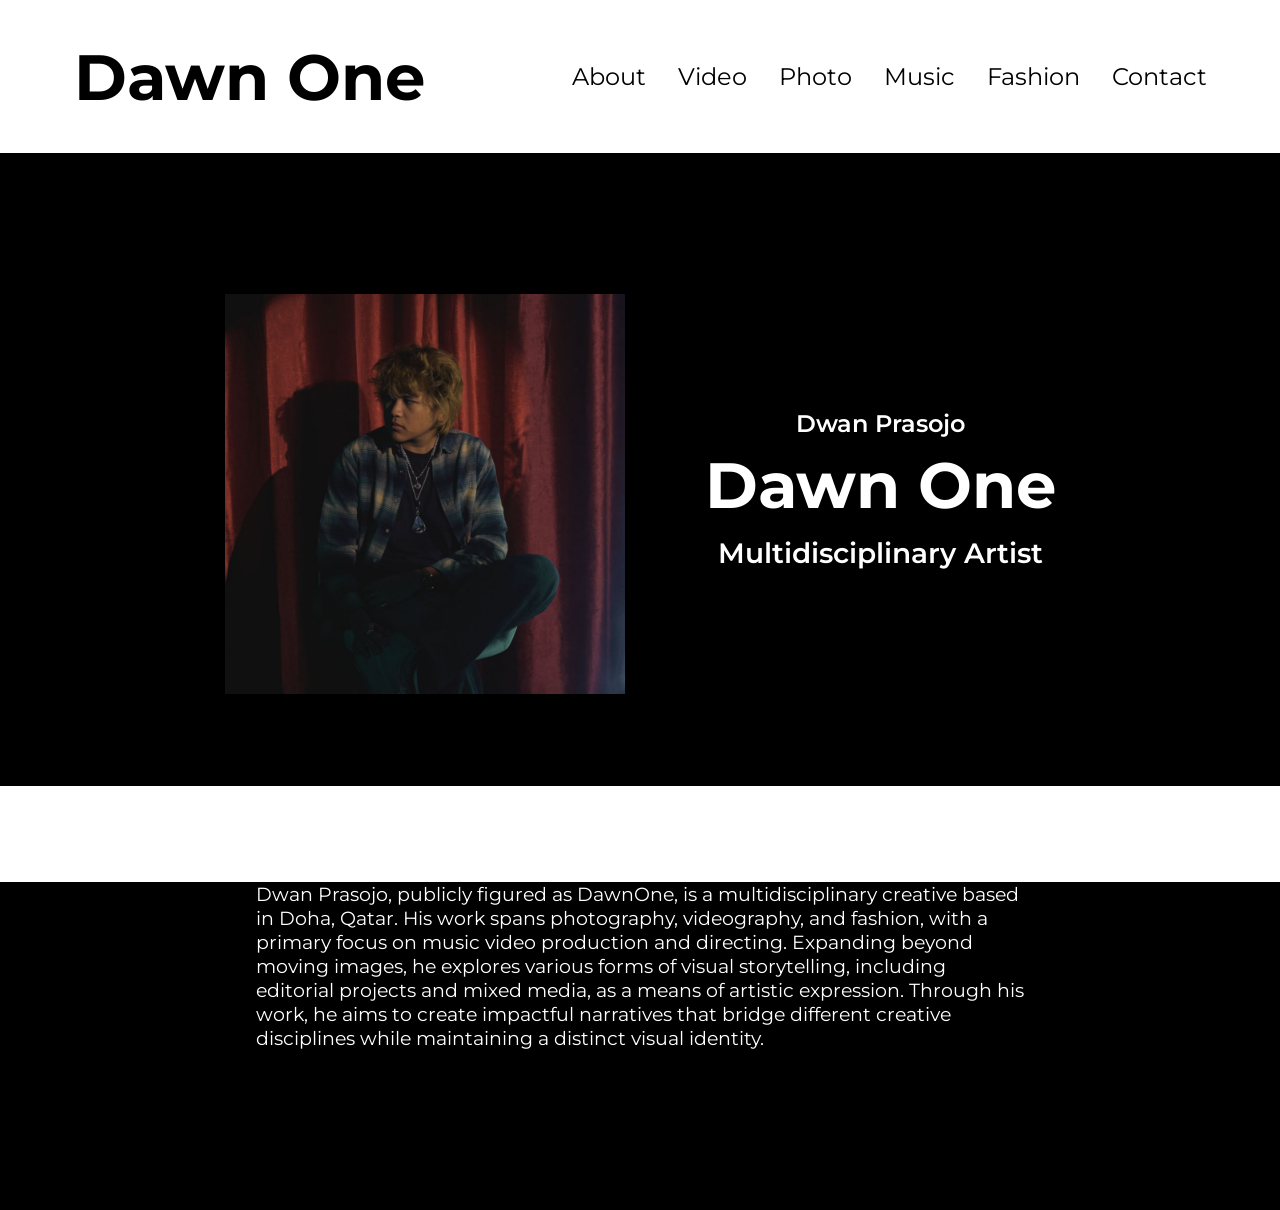
<file: index.html>
<!DOCTYPE html>
<html lang="en">
<head>
    <meta charset="UTF-8">
    <meta name="viewport" content="width=device-width, initial-scale=1.0">
    <title>Dawn One Portfolio</title>
    <link rel="stylesheet" href="style.css">
    <link rel="stylesheet" href="about.css">
    <link rel="stylesheet" href="mediaquaries.css">
</head>
<body>
    <nav id="desktop-nav">
        <div class="logo">Dawn One</div>
        <div>
            <ul class="nav-links">
                <li><a href="index.html">About</a></li>
                <li><a href="video.html">Video</a></li>
                <li><a href="photo.html">Photo</a></li>
                <li><a href="music.html">Music</a></li>
                <li><a href="fashion.html">Fashion</a></li>
                <li><a href="contact.html">Contact</a></li>
            </ul>
        </div>
    </nav>
    <nav id="hamburger-nav">
        <div class="logo">Dawn One</div>
        <div class="hamburger-menu">
            <div class="hamburger-icon" onclick="toggleMenu()">
                <span></span>
                <span></span>
                <span></span>
            </div>
            <div class="menu-links">
                <li><a href="index.html" onclick="toggleMenu()" >About</a></li>
                <li><a href="video.html" onclick="toggleMenu()" >Video</a></li>
                <li><a href="photo.html" onclick="toggleMenu()" >Photo</a></li>
                <li><a href="music.html" onclick="toggleMenu()" >Music</a></li>
                <li><a href="fashion.html" onclick="toggleMenu()" >Fashion</a></li>
                <li><a href="contact.html" onclick="toggleMenu()" >Contact</a></li>
            </div>
        </div>
    </nav>

    <section id="profile"> 
        <div class="section__pic-container">
            <img src="./assets/headshot.jpg" 
            alt="Dawn One pfp">
        </div>
        <div class="section_text">
            <p class="section_text_p1"> Dwan Prasojo </p>
            <h1 class="title"> Dawn One </h1>
            <p class="section_text_p2"> Multidisciplinary Artist </p>
        </div>

    </section>

    <div class="text-container">
        <p>
            Dwan Prasojo, publicly figured as DawnOne, is a multidisciplinary creative based in Doha, Qatar. 
            His work spans photography, videography, and fashion, with a primary focus on music video production and directing.
            Expanding beyond moving images, he explores various forms of visual storytelling, including editorial projects and mixed media, 
            as a means of artistic expression. Through his work, he aims to create impactful narratives that 
            bridge different creative disciplines while maintaining a distinct visual identity.

        </p>

    </div>

    <script src="script.js"></script>
</body>
</html>
</file>
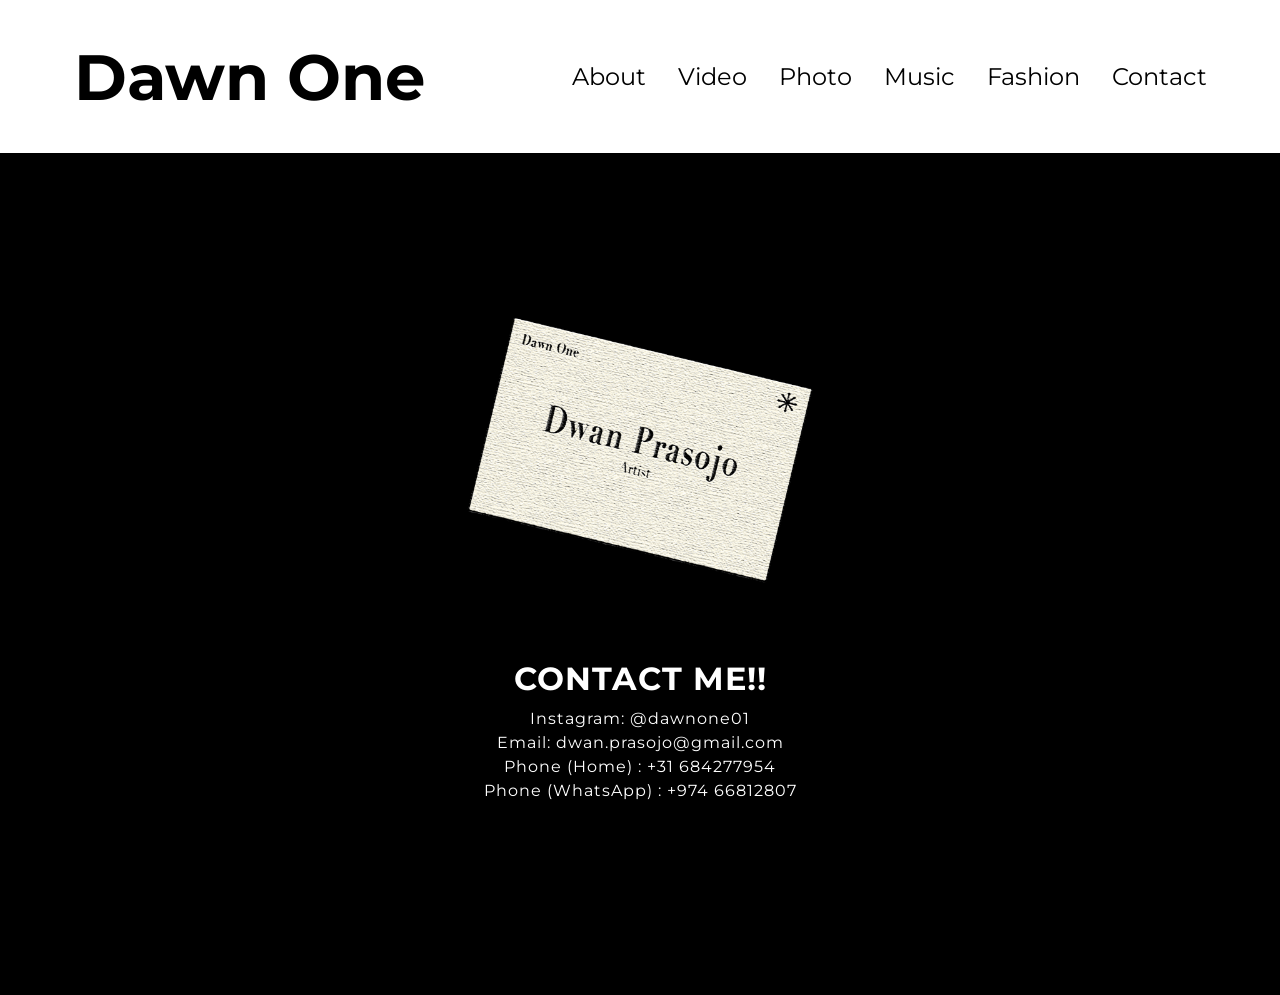
<file: contact.html>
<!DOCTYPE html>
<html lang="en">
<head>
    <meta charset="UTF-8">
    <meta name="viewport" content="width=device-width, initial-scale=1.0">
    <title>Dawn One Portfolio</title>
    <link rel="stylesheet" href="contact.css">
    <link rel="stylesheet" href="style.css">
    <link rel="stylesheet" href="mediaquaries.css">
</head>
<body>
    <nav id="desktop-nav">
        <div class="logo">Dawn One</div>
        <div>
            <ul class="nav-links">
                <li><a href="index.html">About</a></li>
                <li><a href="video.html">Video</a></li>
                <li><a href="photo.html">Photo</a></li>
                <li><a href="music.html">Music</a></li>
                <li><a href="fashion.html">Fashion</a></li>
                <li><a href="contact.html">Contact</a></li>
            </ul>
        </div>
    </nav>
    <nav id="hamburger-nav">
        <div class="logo">Dawn One</div>
        <div class="hamburger-menu">
            <div class="hamburger-icon" onclick="toggleMenu()">
                <span></span>
                <span></span>
                <span></span>
            </div>
            <div class="menu-links">
                <li><a href="index.html" onclick="toggleMenu()" >About</a></li>
                <li><a href="video.html" onclick="toggleMenu()" >Video</a></li>
                <li><a href="photo.html" onclick="toggleMenu()" >Photo</a></li>
                <li><a href="music.html" onclick="toggleMenu()" >Music</a></li>
                <li><a href="fashion.html" onclick="toggleMenu()" >Fashion</a></li>
                <li><a href="contact.html" onclick="toggleMenu()" >Contact</a></li>
            </div>
        </div>
    </nav>

    <main>
        <img 
            src="./assets/business card.png" alt="businesscard">
        </img>
        <h1>CONTACT ME!!</h1>
        <p>Instagram: @dawnone01</p>
        <p>Email: dwan.prasojo@gmail.com</p>
        <p>Phone (Home) : +31 684277954</p>
        <p>Phone (WhatsApp) : +974 66812807</p>

    </main>

    <script src="script.js"></script>
</body>
</file>
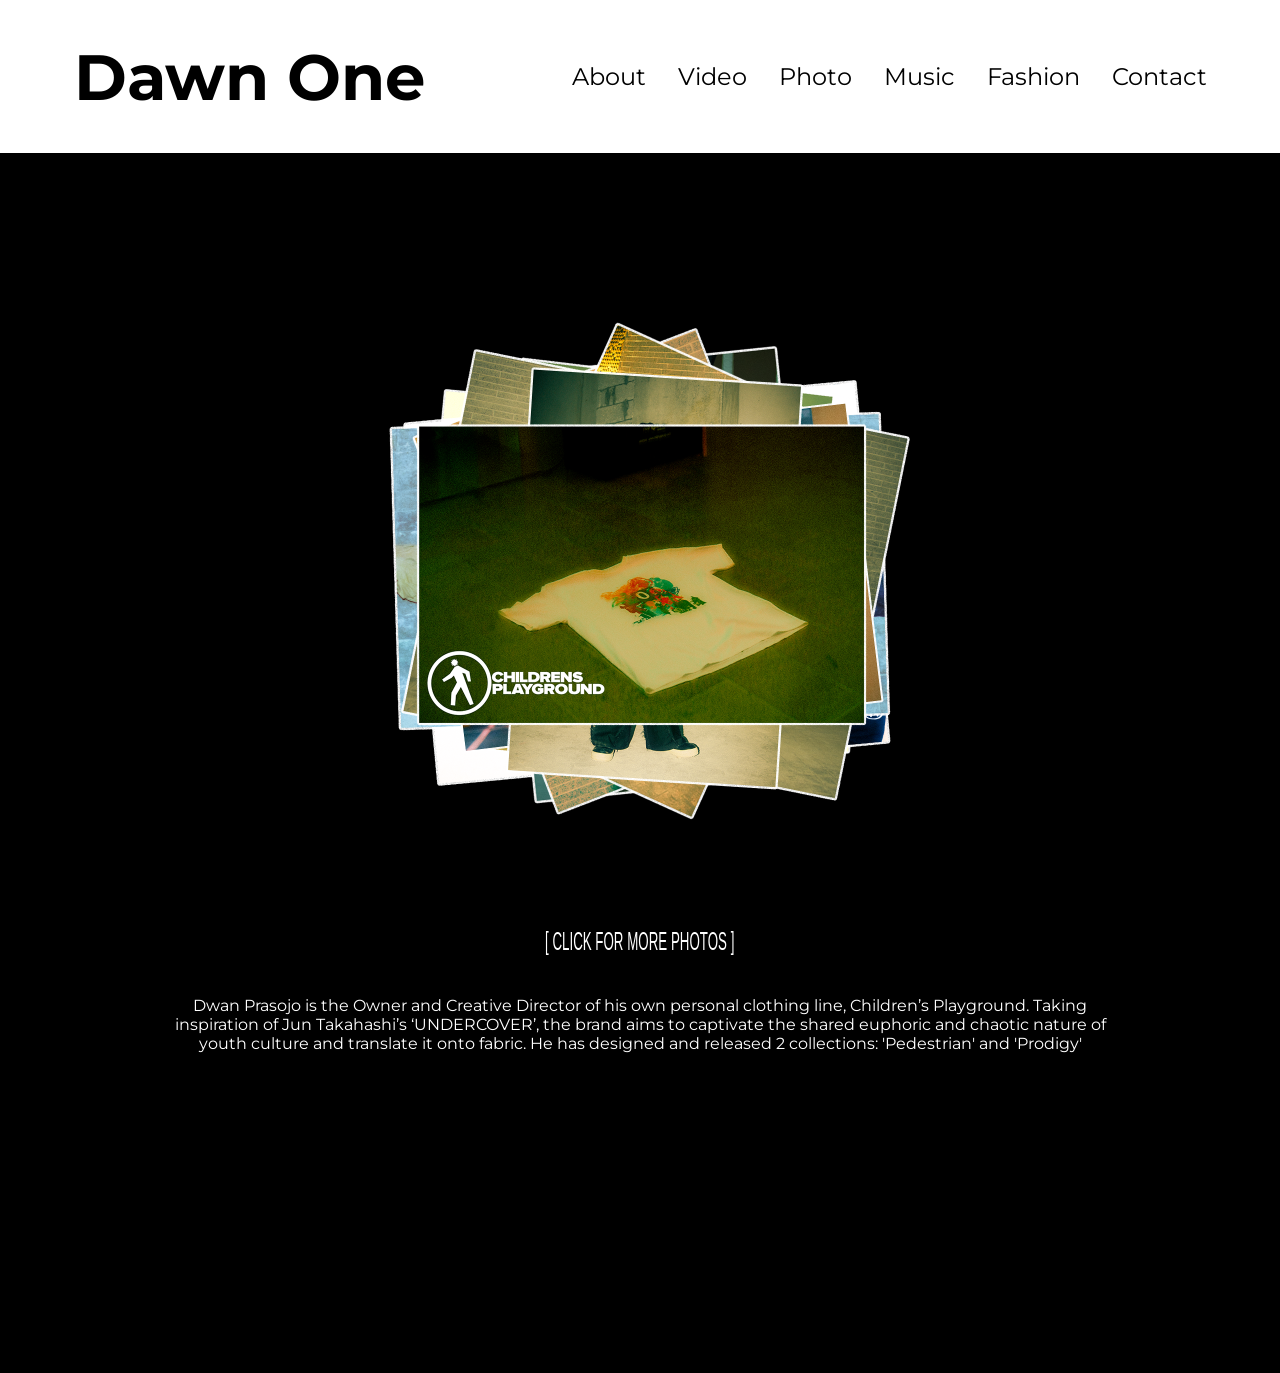
<file: fashion.html>
<!DOCTYPE html>
<html lang="en">
<head>
    <meta charset="UTF-8">
    <meta name="viewport" content="width=device-width, initial-scale=1.0">
    <title>Dawn One Portfolio</title>
    <link rel="stylesheet" href="style.css">
    <link rel="stylesheet" href="fashion.css">
    <link rel="stylesheet" href="mediaquaries.css">
</head>
<body>
    <nav id="desktop-nav">
        <div class="logo">Dawn One</div>
        <div>
            <ul class="nav-links">
                <li><a href="index.html">About</a></li>
                <li><a href="video.html">Video</a></li>
                <li><a href="photo.html">Photo</a></li>
                <li><a href="music.html">Music</a></li>
                <li><a href="fashion.html">Fashion</a></li>
                <li><a href="contact.html">Contact</a></li>
            </ul>
        </div>
    </nav>
    <nav id="hamburger-nav">
        <div class="logo">Dawn One</div>
        <div class="hamburger-menu">
            <div class="hamburger-icon" onclick="toggleMenu()">
                <span></span>
                <span></span>
                <span></span>
            </div>
            <div class="menu-links">
                <li><a href="index.html" onclick="toggleMenu()" >About</a></li>
                <li><a href="video.html" onclick="toggleMenu()" >Video</a></li>
                <li><a href="photo.html" onclick="toggleMenu()" >Photo</a></li>
                <li><a href="music.html" onclick="toggleMenu()" >Music</a></li>
                <li><a href="fashion.html" onclick="toggleMenu()" >Fashion</a></li>
                <li><a href="contact.html" onclick="toggleMenu()" >Contact</a></li>
            </div>
        </div>
    </nav>


<!-- karo slider -->
        <div class="slider">
            <div class="slides">
                <img class="slides" src="fashion/fashion5.png" alt="fashion">
                <img class="slides" src="fashion/fashion4.png" alt="fashion">
                <img class="slides" src="fashion/fashion3.png" alt="fashion">
                <img class="slides" src="fashion/fashion2.png" alt="fashion">
                <img class="slides" src="fashion/fashion1.png" alt="fashion">
                <img class="slides" src="fashion/fashion11.png" alt="fashion">
                <img class="slides" src="fashion/fashion10.png" alt="fashion">
                <img class="slides" src="fashion/fashion9.png" alt="fashion">
                <img class="slides" src="fashion/fashion8.png" alt="fashion">
                <img class="slides" src="fashion/fashion7.png" alt="fashion">
                <img class="slides" src="fashion/fashion6.png" alt="fashion">
            </div>
            <button class="next" onclick="nextSlide()">[   CLICK FOR MORE PHOTOS   ]</button>
            <p>
                Dwan Prasojo is the Owner and Creative Director of his own personal clothing line, Children’s Playground. Taking inspiration of Jun Takahashi’s ‘UNDERCOVER’, the brand aims to captivate the shared euphoric and chaotic nature of youth culture and translate it onto fabric. He has designed and released 2 collections: 'Pedestrian' and 'Prodigy'
            </p>
        </div>

        <script src="script.js"></script>
        <script src="fashion.js"></script>
</body>
</html>
</file>
<file: style.css>
/* GENERAL */


@import url('https://fonts.googleapis.com/css2?family=Montserrat:ital,wght@0,100..900;1,100..900&family=Poppins:wght@300;400;500;600&display=swap');


*{
    margin: 0;
    padding: 0;
}

body {
    font-family: "Montserrat", sans-serif;
}

html {
    scroll-behavior: smooth;
}

/* TRANSITION */

a, .btn {
    transition: all 0.3s ease;
}

/* DESKTOP */

nav, 
.nav-links {
    display: flex;
}

nav {
    justify-content: space-around;
    align-items: center;
    height: 17vh;
}

.nav-links {
    gap: 2rem;
    list-style: none;
    font-size: 1.5rem;
}

a {
    color:black;
    text-decoration: none;
    text-decoration-color: white;
}

a:hover {
    color: grey;
    text-decoration: underline;
    text-underline-offset: 1rem;
    text-decoration-color: red;
    text-decoration-thickness: 2px;
}

.logo {
    font-size: 4rem;
    font-weight: bold;
}

.logo:hover {
    cursor: default;
}

/* HAMBURGER MENU */

#hamburger-nav {
    display: none;
}

/* .hamburger-menu {
    position: relative;
    display: inline-block;
} */

.hamburger-menu {
    position: fixed;
    top: 2rem;
    right: 2rem;
    z-index: 1000;
}

.menu-links {
    z-index: 999;
}

.hamburger-icon {
    display: flex;
    flex-direction: column;
    justify-content: space-between;
    height: 24px;
    width: 30px;
    cursor: pointer;
}

.hamburger-icon span {
    width: 100%;
    height: 2px;
    background-color: black;
    transition: all 0.3s ease-in-out;
}

/* .menu-links {
    position: absolute;
    top: 100%;
    right: 0;
    background-color: white; 
    width: fit-content;
    max-height: 0;
    overflow: hidden;
    transition: all 0.3s ease-in-out;
} */

.menu-links {
    position: fixed;
    top: 0;
    left: 0;
    width: 100vw;
    height: 100vh;
    background-color: white;

    display: flex;
    flex-direction: column;
    justify-content: center;
    align-items: center;

    opacity: 0;
    pointer-events: none;
    transition: all 0.2s ease-in-out;
}

.menu-links a {
    display: block;
    padding: 10px;
    color: black;
    text-align: center;
    font-size: 1.5rem;
    color: black;
    text-decoration: none;
    transition: all 0.3s ease-in-out;

} 

.menu-links li {
    list-style: none;
}

/* .menu-links.open {
    max-height: 300px; 
} */


.menu-links.open {
    opacity: 1;
    pointer-events: auto;
}

.hamburger-icon.open span:first-child {
    transform: rotate(45deg) translate(10px, 5px);
}

.hamburger-icon.open span:nth-child(2) {
    opacity: 0;
}

.hamburger-icon.open span:last-child {
    transform: rotate(-45deg) translate(10px, -5px);
}

.hamburger-icon span:first-child {
    transform: none
}

.hamburger-icon span:first-child {
    opacity: 1;
}

.hamburger-icon span:first-child {
    transform: none
}



/* SECTIONS

section { 
    height: 96vh;
    margin: 0 1rem;
    box-sizing: border-box;
    min-height: fit-content;
}

.section-containter {
    display: flex;
}

*/
</file>
<file: about.css>
p {
    color: rgb(0, 0, 0);
}

/* PROFILE SECTION */

#profile {
    display: flex;
    justify-content: center;
    gap: 5rem;
    height: 65vh;
    background-color: black;
    color: white;
    padding-top: 3rem;
}

.section__pic-container {
    display: flex;
    height: 400px;
    width: 400px;
    aspect-ratio: 1/1;
    margin: auto 0;
}

.section_text {
    align-self: center;
    text-align: center;
}

.section_text p{
    font-weight: 600;
    background-color: black;
    color: white;
}

.section_text_p1 {
    font-size: 1.5rem;
    margin-bottom: 0.5rem;
}

.section_text_p2 {
    font-size: 1.75rem;
    margin-bottom: 0.5rem;
}

.title {
    font-size: 4rem;
    text-align: center;
    margin-bottom: 0.75rem;
}


/* BIO */
.text-container p{
    text-align: left;
    width: 60vw;
    font-size:larger;
    color: white;


}

.text-container {
    padding-bottom: 10rem;
    display: flex;
    justify-content: center;
    align-content: center;
    background-color: black;
}
</file>
<file: mediaquaries.css>
@media screen and (max-width: 1400px) {
    #profile {
        height: 65vh;
        margin-bottom: 6rem;
    }
    .about-container {
        flex-wrap: wrap;

    }
}


@media screen and (max-width: 1200px) {
    #desktop-nav {
        display: none;
    }

    #hamburger-nav {
        display: flex;
    }

    #profile, .section-container{
        display: block;

    }

    #profile {
        margin: 0;
        padding-bottom: 0;
        padding-top: 3rem;
    }
    section, .section-container {
        height: fit-content;
    }

    section {
        margin: 0 5%;
        
    }

    .section__pic-container {
        width: 275px;
        height: 275px;
        margin: 0 auto 2rem;
        justify-content: center;
    }

}
</file>
<file: contact.css>
main img {
    display: block;    
    margin: 0 auto;
    width: 400px;
    height: auto;
}

main {
    background-color: black;
    color: white;
    text-align: center;
    letter-spacing: 1px;
    padding-top: 8rem;
    padding-bottom: 12rem;
    line-height: 1.5rem;

}

h1 {
    padding-top: 3rem;
    padding-bottom: 1rem;
}
</file>
<file: fashion.css>
.slider {
    padding-top: 10rem;
    padding-bottom: 20rem;
    position: relative;
    width: 100%;
    margin: auto;
    overflow: hidden;
    display: flex;
    flex-direction: column;
    align-items: center;
    background-color: black;

}

.slider img {
    width: 50%;
    display: none;
    margin: 0 auto;
}



img.displaySlide {
    display: block;
}


.slider button {
    margin-top: 5rem;
    font-weight: 300;
    background-color: black;
    color: white;
    border: none;
    cursor: pointer;
    transform: scaleY(2);

}

p {
    color: white;
    padding-left: 10rem;
    padding-right: 10rem;
    margin-top: 3rem;
    text-align: center;

}

/* Mobile */
@media (max-width: 768px) {

    p {
        padding: 0 2rem;
    }

    .slider img {
        width: 100%;
    }
}
</file>
